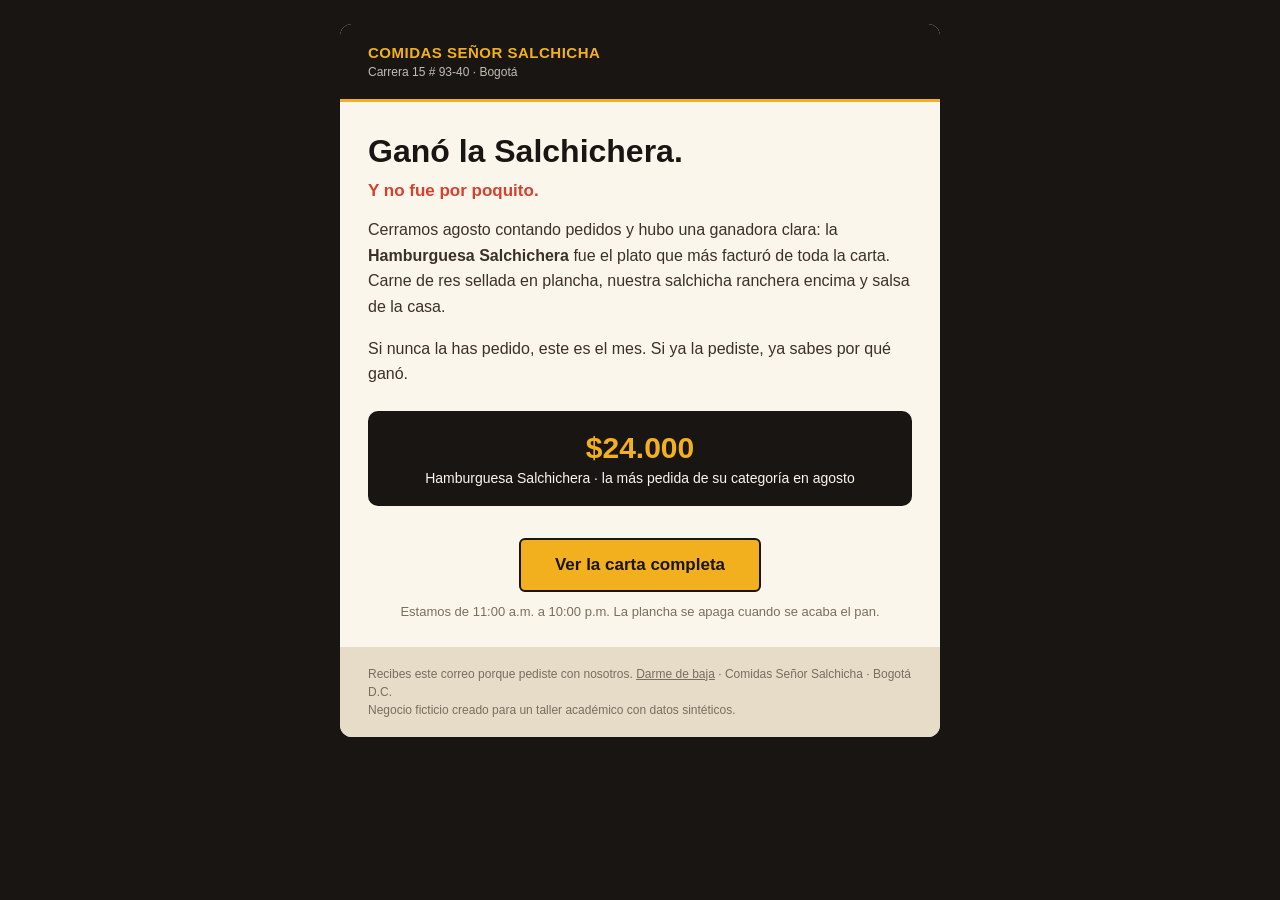
<file: Emails/email-01.html>
<!DOCTYPE html>
<html lang="es-CO">
<head>
  <meta charset="UTF-8">
  <meta name="viewport" content="width=device-width, initial-scale=1.0">
  <title>La Hamburguesa Salchichera fue la reina de agosto</title>
</head>
<!--
  EMAIL 1 · PLATO ESTRELLA
  Insight que lo sustenta: la Hamburguesa Salchichera generó $480.000 en ingresos
  y $270.000 de utilidad en agosto (la más alta de la carta), con 20 unidades.
  Es el plato que más deja, no el que más sale.
  Objetivo: empujar el plato más rentable hacia los clientes que ya nos conocen.
  Asunto: Ganó la Salchichera (y no fue por poquito)
  Preheader: 20 clientes la pidieron en agosto. Mira por qué.
-->
<body style="margin:0;padding:0;background-color:#191512;font-family:'Trebuchet MS',Segoe UI,Arial,sans-serif;">

  <!-- Preheader oculto -->
  <div style="display:none;max-height:0;overflow:hidden;opacity:0;">
    20 clientes la pidieron en agosto. Mira por qué se ganó el primer puesto.
  </div>

  <table role="presentation" width="100%" cellpadding="0" cellspacing="0" style="background-color:#191512;">
    <tr>
      <td align="center" style="padding:24px 12px;">

        <table role="presentation" width="600" cellpadding="0" cellspacing="0" style="max-width:600px;width:100%;background-color:#fbf6ec;border-radius:12px;overflow:hidden;">

          <!-- Cabecera -->
          <tr>
            <td style="background-color:#191512;padding:20px 28px;border-bottom:3px solid #f2b01e;">
              <p style="margin:0;color:#f2b01e;font-size:15px;font-weight:bold;letter-spacing:.5px;">
                COMIDAS SEÑOR SALCHICHA
              </p>
              <p style="margin:4px 0 0;color:#fbf6ec;font-size:12px;opacity:.75;">
                Carrera 15 # 93-40 · Bogotá
              </p>
            </td>
          </tr>

          <!-- Título -->
          <tr>
            <td style="padding:32px 28px 8px;">
              <h1 style="margin:0;color:#191512;font-size:32px;line-height:1.1;">
                Ganó la Salchichera.
              </h1>
              <p style="margin:12px 0 0;color:#d6402e;font-size:17px;font-weight:bold;">
                Y no fue por poquito.
              </p>
            </td>
          </tr>

          <!-- Cuerpo -->
          <tr>
            <td style="padding:8px 28px 4px;color:#3a3128;font-size:16px;line-height:1.6;">
              <p style="margin:0 0 16px;">
                Cerramos agosto contando pedidos y hubo una ganadora clara: la
                <strong>Hamburguesa Salchichera</strong> fue el plato que más facturó
                de toda la carta. Carne de res sellada en plancha, nuestra salchicha
                ranchera encima y salsa de la casa.
              </p>
              <p style="margin:0 0 16px;">
                Si nunca la has pedido, este es el mes. Si ya la pediste, ya sabes
                por qué ganó.
              </p>
            </td>
          </tr>

          <!-- Dato destacado -->
          <tr>
            <td style="padding:4px 28px 8px;">
              <table role="presentation" width="100%" cellpadding="0" cellspacing="0" style="background-color:#191512;border-radius:10px;">
                <tr>
                  <td style="padding:20px 24px;" align="center">
                    <p style="margin:0;color:#f2b01e;font-size:30px;font-weight:bold;line-height:1.1;">
                      $24.000
                    </p>
                    <p style="margin:6px 0 0;color:#fbf6ec;font-size:14px;">
                      Hamburguesa Salchichera · la más pedida de su categoría en agosto
                    </p>
                  </td>
                </tr>
              </table>
            </td>
          </tr>

          <!-- CTA -->
          <tr>
            <td align="center" style="padding:24px 28px 8px;">
              <a href="../index.html#carta"
                 style="display:inline-block;background-color:#f2b01e;color:#191512;text-decoration:none;font-weight:bold;font-size:17px;padding:15px 34px;border-radius:6px;border:2px solid #191512;">
                Ver la carta completa
              </a>
            </td>
          </tr>

          <tr>
            <td align="center" style="padding:4px 28px 28px;">
              <p style="margin:0;color:#7a6e5d;font-size:13px;">
                Estamos de 11:00 a.m. a 10:00 p.m. La plancha se apaga cuando se acaba el pan.
              </p>
            </td>
          </tr>

          <!-- Pie -->
          <tr>
            <td style="background-color:#e6dcc7;padding:18px 28px;">
              <p style="margin:0;color:#7a6e5d;font-size:12px;line-height:1.5;">
                Recibes este correo porque pediste con nosotros.
                <a href="#" style="color:#7a6e5d;">Darme de baja</a> ·
                Comidas Señor Salchicha · Bogotá D.C.<br>
                Negocio ficticio creado para un taller académico con datos sintéticos.
              </p>
            </td>
          </tr>

        </table>
      </td>
    </tr>
  </table>

</body>
</html>
</file>
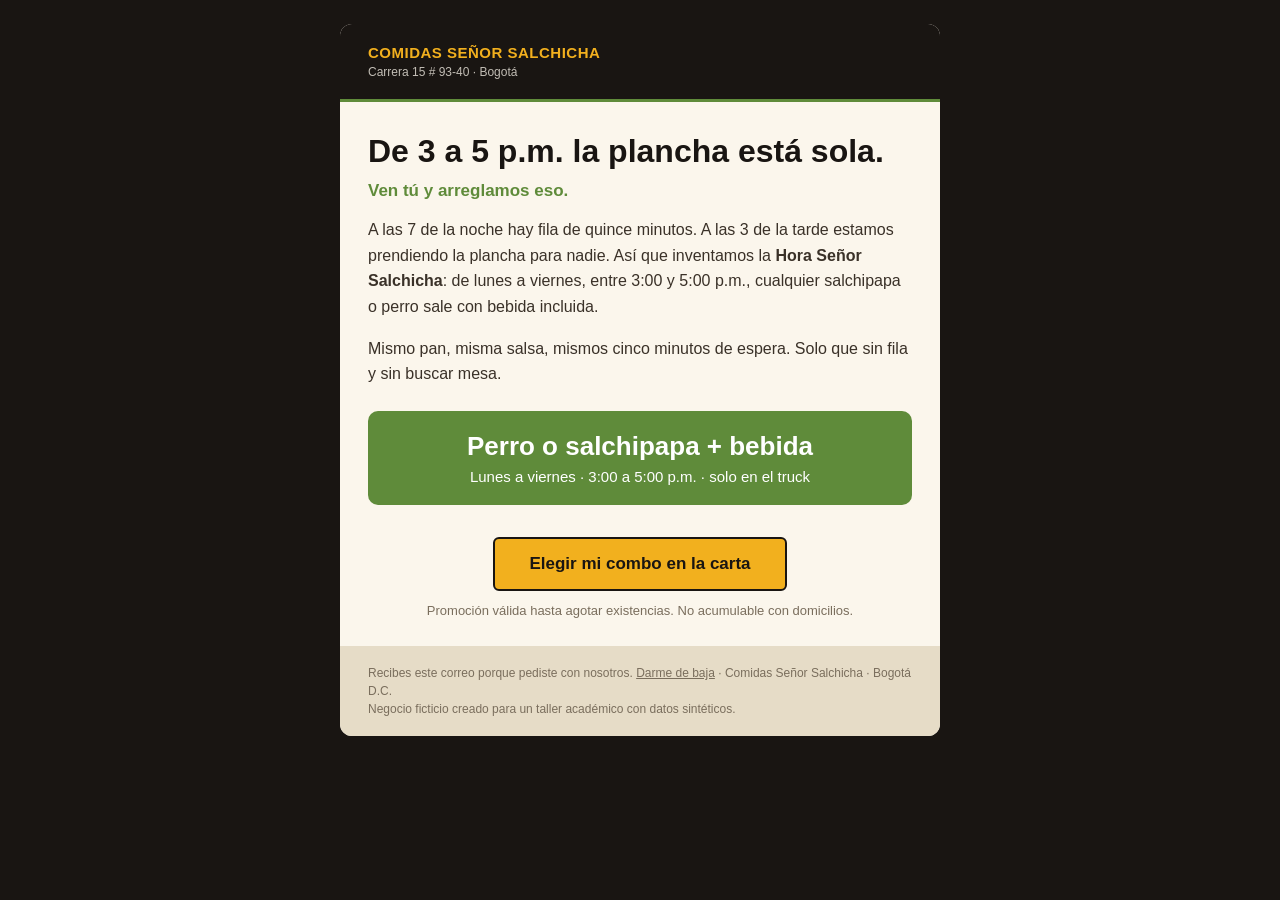
<file: Emails/email-02.html>
<!DOCTYPE html>
<html lang="es-CO">
<head>
  <meta charset="UTF-8">
  <meta name="viewport" content="width=device-width, initial-scale=1.0">
  <title>Hora Señor Salchicha: 3 a 5 p.m., sin fila</title>
</head>
<!--
  EMAIL 2 · HORA FELIZ
  Insight que lo sustenta: las franjas de 15:00 a 17:00 suman apenas el 8,7 % de
  los ingresos del mes, mientras las 19:00 concentran el 21,9 %. Hay capacidad de
  plancha ociosa en la tarde que no cuesta arriendo ni personal adicional.
  Objetivo: mover demanda a la franja floja sin canibalizar la hora pico.
  Asunto: De 3 a 5 p.m. no hay fila (y sí hay descuento)
  Preheader: La plancha está libre. Aprovecha la Hora Señor Salchicha.
-->
<body style="margin:0;padding:0;background-color:#191512;font-family:'Trebuchet MS',Segoe UI,Arial,sans-serif;">

  <div style="display:none;max-height:0;overflow:hidden;opacity:0;">
    La plancha está libre entre semana. Aprovecha la Hora Señor Salchicha.
  </div>

  <table role="presentation" width="100%" cellpadding="0" cellspacing="0" style="background-color:#191512;">
    <tr>
      <td align="center" style="padding:24px 12px;">

        <table role="presentation" width="600" cellpadding="0" cellspacing="0" style="max-width:600px;width:100%;background-color:#fbf6ec;border-radius:12px;overflow:hidden;">

          <tr>
            <td style="background-color:#191512;padding:20px 28px;border-bottom:3px solid #5f8b3a;">
              <p style="margin:0;color:#f2b01e;font-size:15px;font-weight:bold;letter-spacing:.5px;">
                COMIDAS SEÑOR SALCHICHA
              </p>
              <p style="margin:4px 0 0;color:#fbf6ec;font-size:12px;opacity:.75;">
                Carrera 15 # 93-40 · Bogotá
              </p>
            </td>
          </tr>

          <tr>
            <td style="padding:32px 28px 8px;">
              <h1 style="margin:0;color:#191512;font-size:32px;line-height:1.1;">
                De 3 a 5 p.m. la plancha está sola.
              </h1>
              <p style="margin:12px 0 0;color:#5f8b3a;font-size:17px;font-weight:bold;">
                Ven tú y arreglamos eso.
              </p>
            </td>
          </tr>

          <tr>
            <td style="padding:8px 28px 4px;color:#3a3128;font-size:16px;line-height:1.6;">
              <p style="margin:0 0 16px;">
                A las 7 de la noche hay fila de quince minutos. A las 3 de la tarde
                estamos prendiendo la plancha para nadie. Así que inventamos la
                <strong>Hora Señor Salchicha</strong>: de lunes a viernes, entre
                3:00 y 5:00 p.m., cualquier salchipapa o perro sale con bebida
                incluida.
              </p>
              <p style="margin:0 0 16px;">
                Mismo pan, misma salsa, mismos cinco minutos de espera. Solo que sin
                fila y sin buscar mesa.
              </p>
            </td>
          </tr>

          <tr>
            <td style="padding:4px 28px 8px;">
              <table role="presentation" width="100%" cellpadding="0" cellspacing="0" style="background-color:#5f8b3a;border-radius:10px;">
                <tr>
                  <td style="padding:20px 24px;" align="center">
                    <p style="margin:0;color:#ffffff;font-size:26px;font-weight:bold;line-height:1.2;">
                      Perro o salchipapa + bebida
                    </p>
                    <p style="margin:6px 0 0;color:#ffffff;font-size:15px;">
                      Lunes a viernes · 3:00 a 5:00 p.m. · solo en el truck
                    </p>
                  </td>
                </tr>
              </table>
            </td>
          </tr>

          <tr>
            <td align="center" style="padding:24px 28px 8px;">
              <a href="../index.html#carta"
                 style="display:inline-block;background-color:#f2b01e;color:#191512;text-decoration:none;font-weight:bold;font-size:17px;padding:15px 34px;border-radius:6px;border:2px solid #191512;">
                Elegir mi combo en la carta
              </a>
            </td>
          </tr>

          <tr>
            <td align="center" style="padding:4px 28px 28px;">
              <p style="margin:0;color:#7a6e5d;font-size:13px;">
                Promoción válida hasta agotar existencias. No acumulable con domicilios.
              </p>
            </td>
          </tr>

          <tr>
            <td style="background-color:#e6dcc7;padding:18px 28px;">
              <p style="margin:0;color:#7a6e5d;font-size:12px;line-height:1.5;">
                Recibes este correo porque pediste con nosotros.
                <a href="#" style="color:#7a6e5d;">Darme de baja</a> ·
                Comidas Señor Salchicha · Bogotá D.C.<br>
                Negocio ficticio creado para un taller académico con datos sintéticos.
              </p>
            </td>
          </tr>

        </table>
      </td>
    </tr>
  </table>

</body>
</html>
</file>
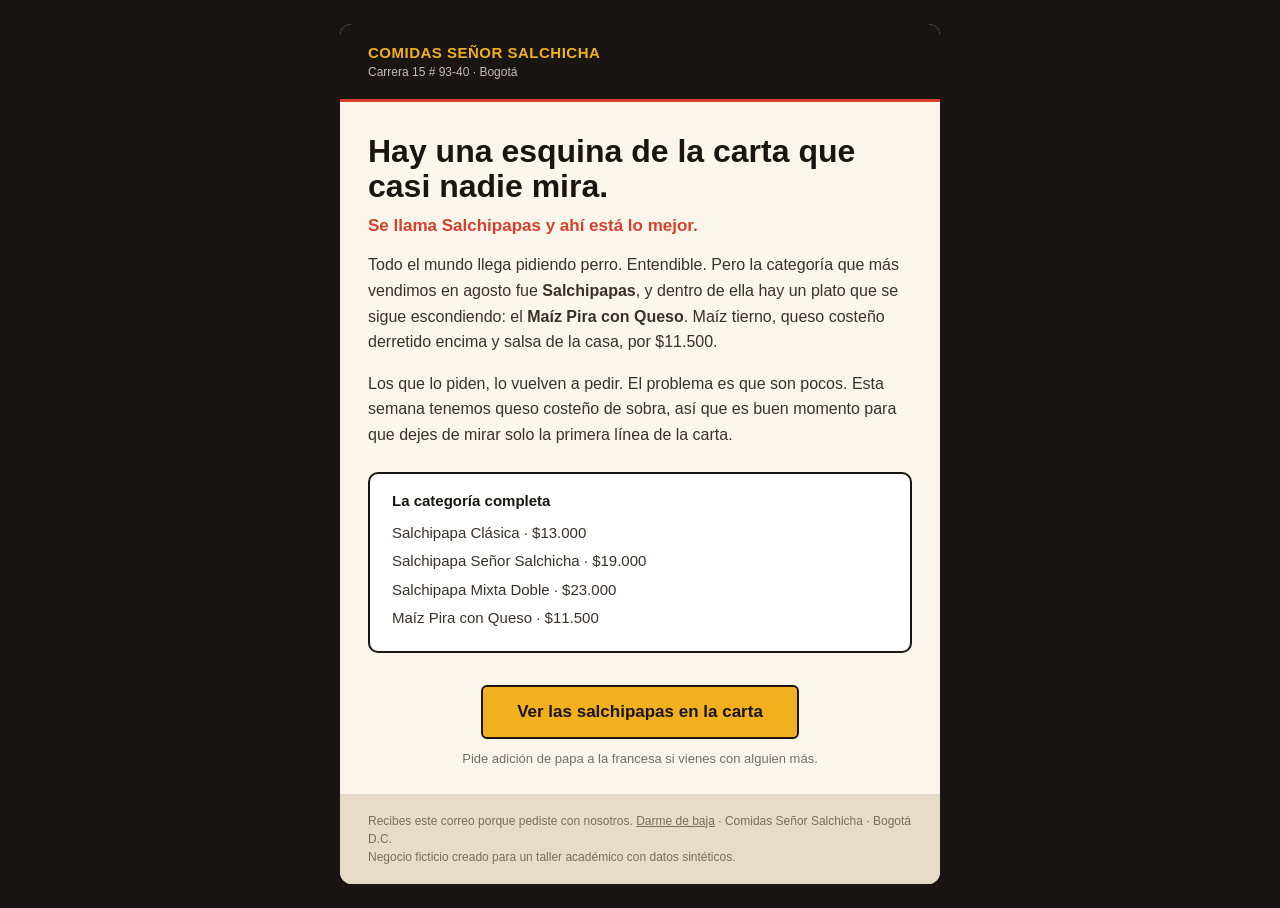
<file: Emails/email-03.html>
<!DOCTYPE html>
<html lang="es-CO">
<head>
  <meta charset="UTF-8">
  <meta name="viewport" content="width=device-width, initial-scale=1.0">
  <title>La esquina de la carta que casi nadie mira</title>
</head>
<!--
  EMAIL 3 · CATEGORÍA CON OPORTUNIDAD
  Insight que lo sustenta: Salchipapas es la categoría líder en ingresos (33,6 %)
  y la de mejor margen entre las categorías fuertes (62,1 %). Dentro de ella, el
  Maíz Pira con Queso tiene el mejor margen de toda la carta (64,3 %) con solo 11
  unidades vendidas y 21 de stock disponible: alta rentabilidad, baja visibilidad.
  Objetivo: dar visibilidad a un producto con margen alto y stock suficiente.
  Asunto: El plato que más nos gusta vender (y casi nadie pide)
  Preheader: Está en la carta desde el primer día. Sigue siendo el secreto.
-->
<body style="margin:0;padding:0;background-color:#191512;font-family:'Trebuchet MS',Segoe UI,Arial,sans-serif;">

  <div style="display:none;max-height:0;overflow:hidden;opacity:0;">
    Está en la carta desde el primer día y sigue siendo un secreto.
  </div>

  <table role="presentation" width="100%" cellpadding="0" cellspacing="0" style="background-color:#191512;">
    <tr>
      <td align="center" style="padding:24px 12px;">

        <table role="presentation" width="600" cellpadding="0" cellspacing="0" style="max-width:600px;width:100%;background-color:#fbf6ec;border-radius:12px;overflow:hidden;">

          <tr>
            <td style="background-color:#191512;padding:20px 28px;border-bottom:3px solid #d6402e;">
              <p style="margin:0;color:#f2b01e;font-size:15px;font-weight:bold;letter-spacing:.5px;">
                COMIDAS SEÑOR SALCHICHA
              </p>
              <p style="margin:4px 0 0;color:#fbf6ec;font-size:12px;opacity:.75;">
                Carrera 15 # 93-40 · Bogotá
              </p>
            </td>
          </tr>

          <tr>
            <td style="padding:32px 28px 8px;">
              <h1 style="margin:0;color:#191512;font-size:32px;line-height:1.1;">
                Hay una esquina de la carta que casi nadie mira.
              </h1>
              <p style="margin:12px 0 0;color:#d6402e;font-size:17px;font-weight:bold;">
                Se llama Salchipapas y ahí está lo mejor.
              </p>
            </td>
          </tr>

          <tr>
            <td style="padding:8px 28px 4px;color:#3a3128;font-size:16px;line-height:1.6;">
              <p style="margin:0 0 16px;">
                Todo el mundo llega pidiendo perro. Entendible. Pero la categoría que
                más vendimos en agosto fue <strong>Salchipapas</strong>, y dentro de
                ella hay un plato que se sigue escondiendo: el
                <strong>Maíz Pira con Queso</strong>. Maíz tierno, queso costeño
                derretido encima y salsa de la casa, por $11.500.
              </p>
              <p style="margin:0 0 16px;">
                Los que lo piden, lo vuelven a pedir. El problema es que son pocos.
                Esta semana tenemos queso costeño de sobra, así que es buen momento
                para que dejes de mirar solo la primera línea de la carta.
              </p>
            </td>
          </tr>

          <tr>
            <td style="padding:4px 28px 8px;">
              <table role="presentation" width="100%" cellpadding="0" cellspacing="0" style="background-color:#ffffff;border:2px solid #191512;border-radius:10px;">
                <tr>
                  <td style="padding:18px 22px;">
                    <p style="margin:0 0 10px;color:#191512;font-size:15px;font-weight:bold;">
                      La categoría completa
                    </p>
                    <p style="margin:0;color:#3a3128;font-size:15px;line-height:1.9;">
                      Salchipapa Clásica · $13.000<br>
                      Salchipapa Señor Salchicha · $19.000<br>
                      Salchipapa Mixta Doble · $23.000<br>
                      Maíz Pira con Queso · $11.500
                    </p>
                  </td>
                </tr>
              </table>
            </td>
          </tr>

          <tr>
            <td align="center" style="padding:24px 28px 8px;">
              <a href="../index.html#carta"
                 style="display:inline-block;background-color:#f2b01e;color:#191512;text-decoration:none;font-weight:bold;font-size:17px;padding:15px 34px;border-radius:6px;border:2px solid #191512;">
                Ver las salchipapas en la carta
              </a>
            </td>
          </tr>

          <tr>
            <td align="center" style="padding:4px 28px 28px;">
              <p style="margin:0;color:#7a6e5d;font-size:13px;">
                Pide adición de papa a la francesa si vienes con alguien más.
              </p>
            </td>
          </tr>

          <tr>
            <td style="background-color:#e6dcc7;padding:18px 28px;">
              <p style="margin:0;color:#7a6e5d;font-size:12px;line-height:1.5;">
                Recibes este correo porque pediste con nosotros.
                <a href="#" style="color:#7a6e5d;">Darme de baja</a> ·
                Comidas Señor Salchicha · Bogotá D.C.<br>
                Negocio ficticio creado para un taller académico con datos sintéticos.
              </p>
            </td>
          </tr>

        </table>
      </td>
    </tr>
  </table>

</body>
</html>
</file>
